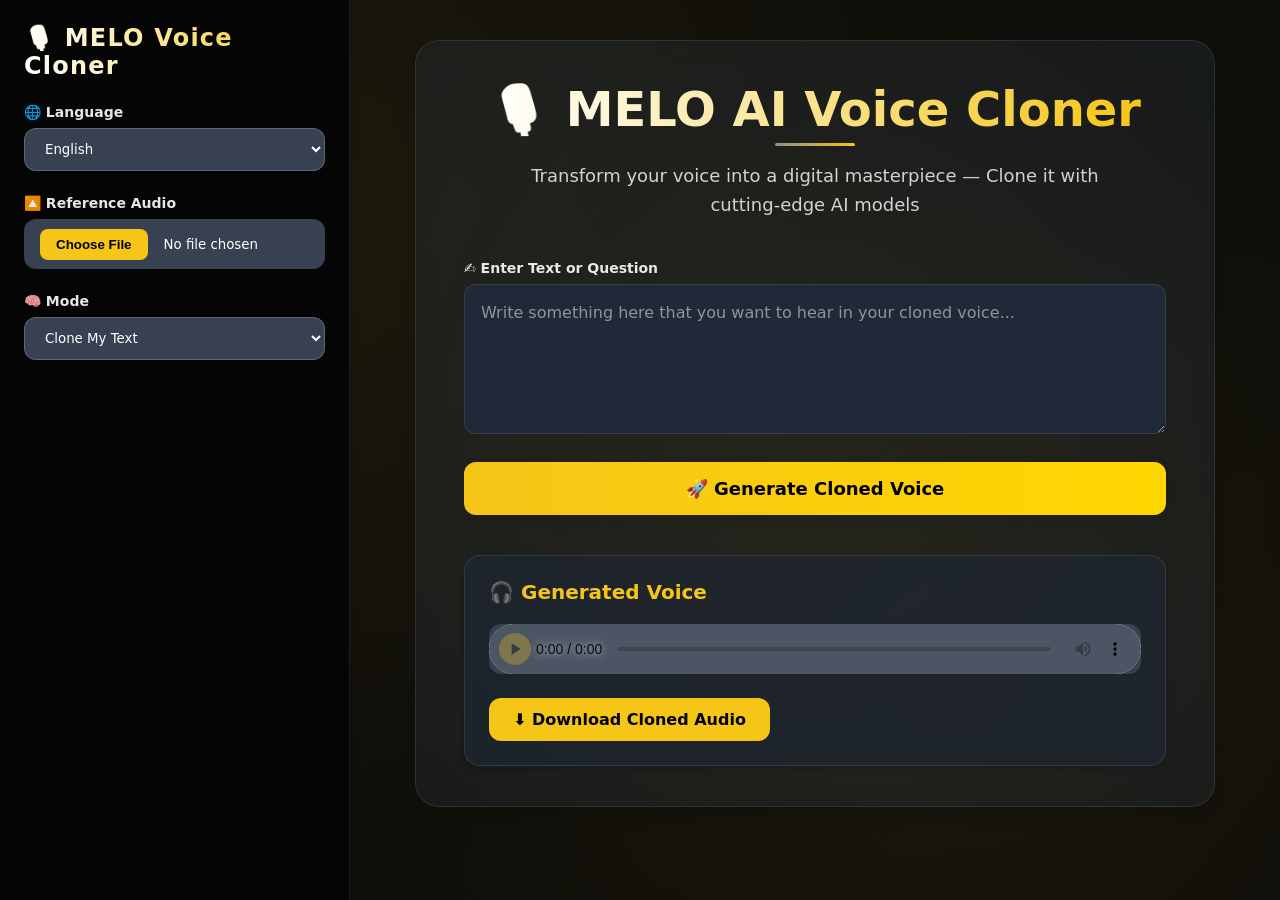
<file: templates/playground.html>
<!DOCTYPE html>
<html lang="en">

<head>
  <meta charset="UTF-8" />
  <meta name="viewport" content="width=device-width, initial-scale=1.0" />
  <title>🎙️ MELO Voice Cloner</title>
  <link rel="stylesheet" href="styles1.css" />
</head>

<body>
  <div class="container">
    <!-- Sidebar -->
    <aside class="sidebar">
      <div class="sidebar-header">
        <h2 class="sidebar-title">🎙️ MELO Voice Cloner</h2>
      </div>

      <div class="input-group">
        <label for="language" class="input-label">🌐 Language</label>
        <select id="language" class="select-input">
          <option value="en">English</option>
          <option value="es">Spanish</option>
          <option value="fr">French</option>
          <option value="de">German</option>
          <option value="it">Italian</option>
          <option value="pt">Portuguese</option>
          <option value="pl">Polish</option>
          <option value="tr">Turkish</option>
          <option value="ru">Russian</option>
          <option value="nl">Dutch</option>
          <option value="cs">Czech</option>
          <option value="ar">Arabic</option>
          <option value="zh-cn">Chinese</option>
          <option value="ja">Japanese</option>
          <option value="hu">Hungarian</option>
          <option value="ko">Korean</option>
          <option value="hi">Hindi</option>
        </select>
      </div>

      <div class="input-group">
        <label for="refAudio" class="input-label" data-tooltip="Upload a sample of the voice you want to clone">
          🔼 Reference Audio
        </label>
        <input type="file" id="refAudio" accept="audio/*" required class="file-input" />
      </div>

      <div class="input-group">
        <label for="modeSelect" class="input-label" data-tooltip="Choose how you want to use the voice cloning">
          🧠 Mode
        </label>
        <select id="modeSelect" class="select-input">
          <option value="text">Clone My Text</option>
          <option value="clone-my-audio">Clone My Audio</option>
          <option value="llmText">Ask LLM (Text)</option>
          <option value="llmAudio">Ask LLM (Audio)</option>
        </select>
      </div>
    </aside>

    <!-- Main -->
    <main class="main">
      <div class="card">
        <div class="card-header">
          <h1 class="card-title">🎙️ MELO AI Voice Cloner</h1>
          <p class="card-subtitle">Transform your voice into a digital masterpiece — Clone it with cutting-edge AI
            models</p>
        </div>

        <form id="voiceForm" class="form">
          <div id="textInputContainer">
            <label for="userText" class="input-label">✍️ Enter Text or Question</label>
            <textarea id="userText" class="textarea"
              placeholder="Write something here that you want to hear in your cloned voice..."></textarea>
          </div>

          <div id="recordContainer" class="hidden">
            <label class="input-label">🎤 Record Your Question</label>
            <button type="button" id="recordBtn" class="record-btn">
              <span id="recordBtnText">Start Recording</span>
            </button>
            <p id="recordStatus" class="record-status"></p>
            <div id="audioVisualizer" class="hidden">
              <canvas id="visualizer" width="300" height="60"></canvas>
            </div>
          </div>

          <div id="spinner" class="spinner hidden"></div>

          <button type="submit" class="submit-btn">
            🚀 Generate Cloned Voice
          </button>
        </form>

        <!-- Output -->
        <div id="output" class="output ">
          <h2 class="output-title">🎧 Generated Voice</h2>
          <audio id="audioPlayer" controls class="audio-player"></audio>
          <a id="downloadBtn" class="download-btn" download="melo-cloned-voice.wav">⬇️ Download
            Cloned Audio</a>
        </div>
      </div>
    </main>
  </div>
<script>
const BASE_URL = 'http://localhost:8000';
const modeSelect = document.getElementById("modeSelect");
const textInputContainer = document.getElementById("textInputContainer");
const recordContainer = document.getElementById("recordContainer");
const recordBtn = document.getElementById("recordBtn");
const recordBtnText = document.getElementById("recordBtnText");
const recordStatus = document.getElementById("recordStatus");
const voiceForm = document.getElementById("voiceForm");
const spinner = document.getElementById("spinner");
const output = document.getElementById("output");
const downloadBtn = document.getElementById("downloadBtn");
const audioPlayer = document.getElementById("audioPlayer");
const visualizer = document.getElementById("visualizer");
const audioVisualizer = document.getElementById("audioVisualizer");
const refAudio = document.getElementById("refAudio");
const userText = document.getElementById("userText");
const languageSelect = document.getElementById("language");

let recordedBlob = null;
let mediaRecorder = null;
let audioContext = null;
let analyser = null;
let isRecording = false;
let animationFrame = null;
let stream = null;

// Prevent default form submission
voiceForm.setAttribute("novalidate", "novalidate");

// Mode change handler
modeSelect.addEventListener("change", () => {
  const selected = modeSelect.value;
  textInputContainer.classList.toggle("hidden", selected === "clone-my-audio" || selected === "llmAudio");
  recordContainer.classList.toggle("hidden", selected !== "clone-my-audio" && selected !== "llmAudio");
  output.classList.add("hidden");
  audioPlayer.src = "";
  audioPlayer.style.display = "none";
  downloadBtn.style.display = "none";
  console.log(`[${new Date().toISOString()}] Mode changed to: ${selected}`);
});

// Audio visualizer setup
function initAudioVisualizer(stream) {
  if (!audioContext) {
    audioContext = new (window.AudioContext || window.webkitAudioContext)();
  }
  const source = audioContext.createMediaStreamSource(stream);
  analyser = audioContext.createAnalyser();
  analyser.fftSize = 256;
  source.connect(analyser);
  const bufferLength = analyser.frequencyBinCount;
  const dataArray = new Uint8Array(bufferLength);
  const ctx = visualizer.getContext("2d");

  function draw() {
    if (!isRecording) return;
    animationFrame = requestAnimationFrame(draw);
    analyser.getByteFrequencyData(dataArray);
    ctx.clearRect(0, 0, visualizer.width, visualizer.height);
    ctx.fillStyle = "rgba(0, 0, 0, 0.2)";
    ctx.fillRect(0, 0, visualizer.width, visualizer.height);
    const barWidth = (visualizer.width / bufferLength) * 2.5;
    let x = 0;
    for (let i = 0; i < bufferLength; i++) {
      const barHeight = dataArray[i] / 2;
      ctx.fillStyle = `rgb(245, ${197 + i}, ${24 + i})`;
      ctx.fillRect(x, visualizer.height - barHeight, barWidth, barHeight);
      x += barWidth + 1;
    }
  }
  draw();
}

// Toggle recording
async function toggleRecording() {
  if (isRecording) {
    isRecording = false;
    recordBtnText.textContent = "Start Recording";
    recordBtn.classList.remove("recording");
    recordStatus.textContent = "✅ Recording complete.";
    if (mediaRecorder) mediaRecorder.stop();
    if (stream) stream.getTracks().forEach(track => track.stop());
    if (animationFrame) cancelAnimationFrame(animationFrame);
    audioVisualizer.classList.add("hidden");
    console.log(`[${new Date().toISOString()}] Recording stopped`);
  } else {
    try {
      recordStatus.textContent = "🎙️ Recording... speak now.";
      recordBtnText.textContent = "Stop Recording";
      recordBtn.classList.add("recording");
      stream = await navigator.mediaDevices.getUserMedia({ audio: true });
      const chunks = [];
      mediaRecorder = new MediaRecorder(stream, { mimeType: 'audio/wav' });
      mediaRecorder.ondataavailable = (e) => chunks.push(e.data);
      mediaRecorder.onstop = () => {
        recordedBlob = new Blob(chunks, { type: 'audio/wav' });
        console.log(`[${new Date().toISOString()}] Recorded blob size: ${recordedBlob.size}`);
      };
      mediaRecorder.start();
      isRecording = true;
      audioVisualizer.classList.remove("hidden");
      initAudioVisualizer(stream);
      setTimeout(() => {
        if (isRecording) toggleRecording();
      }, 10000);
      console.log(`[${new Date().toISOString()}] Recording started`);
    } catch (err) {
      recordStatus.textContent = "❌ Error accessing microphone.";
      console.error("Recording error:", err);
      showNotification("Microphone access failed.", "error");
    }
  }
}

// Form submission handler
voiceForm.addEventListener("submit", async (e) => {
  e.preventDefault();
  console.log(`[${new Date().toISOString()}] Form submission intercepted`);

  if (!refAudio.files[0]) {
    showNotification("Reference audio is required.", "error");
    return;
  }

  const formData = new FormData();
  const timestamp = new Date().toISOString().replace(/[:.]/g, '-');
  const language = languageSelect.value;
  const mode = modeSelect.value;
  formData.append("refAudio", refAudio.files[0], `ref_audio_${language}_${timestamp}.wav`);
  formData.append("language", language);
  formData.append("outputFilename", `cloned_${mode}_${language}_${timestamp}.wav`);

  let url;
  if (mode === "text") {
    if (!userText.value.trim()) {
      showNotification("Please enter text.", "error");
      return;
    }
    formData.append("userText", userText.value);
    url = `${BASE_URL}/clone-text/`;
  } else if (mode === "llmText") {
    if (!userText.value.trim()) {
      showNotification("Please enter text.", "error");
      return;
    }
    formData.append("userText", userText.value);
    url = `${BASE_URL}/clone-llm-text/`;
  } else if (mode === "clone-my-audio") {
    if (!recordedBlob) {
      showNotification("Please record audio first.", "error");
      return;
    }
    formData.append("audioFileInput", recordedBlob, `input_audio_${language}_${timestamp}.wav`);
    url = `${BASE_URL}/clone-my-audio/`;
  } else if (mode === "llmAudio") {
    if (!recordedBlob) {
      showNotification("Please record audio first.", "error");
      return;
    }
    formData.append("audioFileInput", recordedBlob, `input_audio_${language}_${timestamp}.wav`);
    url = `${BASE_URL}/clone-llm-audio/`;
  }

  spinner.classList.remove("hidden");
  output.classList.add("hidden");
  audioPlayer.src = "";
  audioPlayer.style.display = "none";
  downloadBtn.style.display = "none";
  console.log(`[${new Date().toISOString()}] Sending request to: ${url}`);
  for (let [key, value] of formData.entries()) {
    console.log(`[${key}]:`, value instanceof File ? value.name : value);
  }

  try {
    const res = await fetch(url, {
      method: "POST",
      body: formData,
      headers: {
        'Accept': 'audio/wav'
      }
    });

    console.log(`[${new Date().toISOString()}] Response status: ${res.status} ${res.statusText}`);

    if (!res.ok) {
      const errorText = await res.text();
      console.error("Backend error:", errorText);
      throw new Error(`Voice generation failed: ${res.status} ${res.statusText} - ${errorText}`);
    }

    const contentType = res.headers.get('content-type');
    if (!contentType || !contentType.includes('audio')) {
      console.error("Invalid content type:", contentType);
      throw new Error("Received non-audio response from server.");
    }

    const blob = await res.blob();
    if (!blob || blob.size === 0) {
      console.error("Empty or invalid audio blob received.");
      throw new Error("Received empty or invalid audio file.");
    }

    console.log(`[${new Date().toISOString()}] Audio blob received, size: ${blob.size}, type: ${blob.type}`);
    const audioUrl = URL.createObjectURL(blob);
    console.log(`[${new Date().toISOString()}] Audio URL: ${audioUrl}`);

    // Reset audio player
    audioPlayer.src = '';
    audioPlayer.src = audioUrl;
    audioPlayer.style.display = "block";

    // Force load and wait for audio metadata
    await new Promise((resolve, reject) => {
      audioPlayer.onloadedmetadata = () => {
        console.log(`[${new Date().toISOString()}] Audio metadata loaded, duration: ${audioPlayer.duration}`);
        resolve();
      };
      audioPlayer.onerror = () => {
        console.error("Audio player error:", audioPlayer.error);
        reject(new Error("Failed to load audio metadata."));
      };
      audioPlayer.load();
    });

    // Attempt to play audio
    try {
      await audioPlayer.play();
      console.log(`[${new Date().toISOString()}] Audio playback started`);
    } catch (err) {
      console.warn("Autoplay blocked:", err);
      showNotification("Tap play to listen to the generated voice.", "info");
    }

    downloadBtn.href = audioUrl;
    downloadBtn.download = formData.get("outputFilename");
    downloadBtn.style.display = "inline-block";
    output.classList.remove("hidden");
    showNotification("Voice cloned successfully!", "success");
  } catch (error) {
    console.error(`[${new Date().toISOString()}] Voice generation failed:`, error);
    showNotification(`Failed to generate voice: ${error.message}`, "error");
  } finally {
    spinner.classList.add("hidden");
    console.log(`[${new Date().toISOString()}] Spinner hidden`);
  }
});

// Record button handler
recordBtn.addEventListener("click", toggleRecording);

// Notification function
function showNotification(message, type = "info") {
  const notification = document.createElement("div");
  notification.textContent = message;
  notification.className = `notification ${type}`;
  const icon = document.createElement("span");
  icon.textContent = type === "error" ? "❌" : type === "success" ? "✅" : "ℹ️";
  notification.prepend(icon);
  document.body.appendChild(notification);
  setTimeout(() => {
    notification.style.opacity = "0";
    notification.style.transform = "translateY(10px)";
    notification.style.transition = "all 0.3s ease";
    setTimeout(() => notification.remove(), 300);
  }, 4000);
}
</script>
</body>

</html>
</file>
<file: templates/styles1.css>
:root {
      --dark: #0a0a0a;
      --darker: #050505;
      --gold: #f5c518;
      --gold-hover: #ffe580;
      --gray-800: #1f2937;
      --gray-700: #374151;
      --gray-600: #4b5563;
      --transition: all 0.3s cubic-bezier(0.4, 0, 0.2, 1);
      --shadow-sm: 0 1px 2px 0 rgba(0, 0, 0, 0.05);
      --shadow: 0 4px 6px -1px rgba(0, 0, 0, 0.1), 0 2px 4px -1px rgba(0, 0, 0, 0.06);
      --shadow-lg: 0 10px 15px -3px rgba(0, 0, 0, 0.1), 0 4px 6px -2px rgba(0, 0, 0, 0.05);
    }

    * {
      margin: 0;
      padding: 0;
      box-sizing: border-box;
      font-family: 'Segoe UI', system-ui, -apple-system, sans-serif;
    }

    body {
      background-color: var(--dark);
      color: white;
      min-height: 100vh;
      display: flex;
      flex-direction: column;
      background-image:
        radial-gradient(circle at 25% 25%, rgba(245, 197, 24, 0.05) 0%, transparent 50%),
        radial-gradient(circle at 75% 75%, rgba(245, 197, 24, 0.05) 0%, transparent 50%);
    }

    .container {
      display: flex;
      flex-direction: column;
      min-height: 100vh;
      width: 100%;
    }

    /* Sidebar */
    .sidebar {
      width: 100%;
      padding: 1.5rem;
      background-color: var(--darker);
      border-bottom: 1px solid rgba(255, 255, 255, 0.1);
      box-shadow: var(--shadow);
      z-index: 10;
    }

    .sidebar-header {
      display: flex;
      align-items: center;
      justify-content: space-between;
      margin-bottom: 1.5rem;
    }

    .sidebar-title {
      font-size: 1.5rem;
      font-weight: 800;
      letter-spacing: 0.05em;
      background: linear-gradient(90deg, #fff, var(--gold));
      -webkit-background-clip: text;
      background-clip: text;
      color: transparent;
      display: inline-block;
    }

    .input-group {
      margin-bottom: 1.5rem;
      transition: var(--transition);
    }

    .input-group:hover {
      transform: translateY(-2px);
    }

    .input-label {
      display: block;
      font-size: 0.875rem;
      font-weight: 600;
      margin-bottom: 0.5rem;
      color: rgba(255, 255, 255, 0.9);
      display: flex;
      align-items: center;
      gap: 0.5rem;
    }

   .select-input, .file-input {
    width: 100%;
    padding: 0.75rem 1rem;
    border-radius: 0.75rem;
    transition: background-color 0.3s, border-color 0.3s; /* smoother */
    background-color: var(--gray-700);
    border-color: rgba(255, 255, 255, 0.2);
    color: white;
}

    .select-input:focus, .file-input:focus {
      border-color: var(--gold);
      box-shadow: 0 0 0 3px rgba(245, 197, 24, 0.2);
    }

    .select-input:hover, .file-input:hover {
     background-color: var(--gray-700);
     border-color: rgba(255, 255, 255, 0.2);
}

    .select-input option {
      background-color: var(--gray-800);
      color: white;
      padding: 10px;
    }

    .file-input {
      padding: 0.6rem 1rem;
      cursor: pointer;
    }

    .file-input::file-selector-button {
      background-color: var(--gold);
      color: black;
      font-weight: 600;
      border: 0;
      border-radius: 0.5rem;
      padding: 0.5rem 1rem;
      margin-right: 1rem;
      cursor: pointer;
      transition: var(--transition);
    }

    .file-input::file-selector-button:hover {
      background-color: var(--gold-hover);
      transform: scale(1.05);
    }

    /* Main content */
    .main {
      flex: 1;
      padding: 1.5rem;
      display: flex;
      align-items: flex-start;
      justify-content: center;
      background-image:
        linear-gradient(to bottom right, rgba(245, 197, 24, 0.03), transparent),
        linear-gradient(to top left, rgba(245, 197, 24, 0.02), transparent);
    }

    .card {
      width: 100%;
      max-width: 800px;
      background-color: rgba(31, 41, 55, 0.4);
      backdrop-filter: blur(10px);
      border: 1px solid rgba(255, 255, 255, 0.1);
      border-radius: 1.5rem;
      padding: 2rem;
      box-shadow: var(--shadow-lg);
      position: relative;
      overflow: hidden;
    }

    .card::before {
      content: '';
      position: absolute;
      top: -50%;
      left: -50%;
      width: 200%;
      height: 200%;
      background: radial-gradient(circle, rgba(245, 197, 24, 0.1) 0%, transparent 70%);
      opacity: 0.5;
      z-index: -1;
    }

    .card-header {
      text-align: center;
      margin-bottom: 2.5rem;
      position: relative;
    }

    .card-title {
      font-size: 2.5rem;
      font-weight: 800;
      background: linear-gradient(to right, white, var(--gold));
      -webkit-background-clip: text;
      background-clip: text;
      color: transparent;
      margin-bottom: 0.5rem;
      position: relative;
      display: inline-block;
    }

    .card-title::after {
      content: '';
      position: absolute;
      bottom: -8px;
      left: 50%;
      transform: translateX(-50%);
      width: 80px;
      height: 3px;
      background: linear-gradient(to right, rgba(255, 255, 255, 0.5), var(--gold));
      border-radius: 3px;
    }

    .card-subtitle {
      font-size: 1.125rem;
      color: rgba(255, 255, 255, 0.8);
      max-width: 600px;
      margin: 1rem auto 0;
      line-height: 1.6;
    }

    .form {
      display: flex;
      flex-direction: column;
      gap: 1.5rem;
    }

    .textarea {
      width: 100%;
      min-height: 150px;
      padding: 1rem;
      border-radius: 0.75rem;
      background-color: var(--gray-800);
      color: white;
      border: 1px solid rgba(255, 255, 255, 0.1);
      resize: vertical;
      font-size: 1rem;
      outline: none;
      transition: var(--transition);
      line-height: 1.5;
    }

    .textarea:focus {
      border-color: var(--gold);
      box-shadow: 0 0 0 3px rgba(245, 197, 24, 0.2);
    }

    .textarea:hover {
      background-color: var(--gray-700);
      border-color: rgba(255, 255, 255, 0.2);
    }

    .textarea::placeholder {
      color: rgba(255, 255, 255, 0.5);
    }

    .record-btn {
      display: inline-flex;
      align-items: center;
      justify-content: center;
      gap: 0.5rem;
      padding: 0.75rem 1.5rem;
      border-radius: 0.75rem;
      background-color: var(--gold);
      color: black;
      font-weight: 600;
      border: none;
      cursor: pointer;
      transition: var(--transition);
      font-size: 1rem;
      width: fit-content;
      position: relative;
      overflow: hidden;
    }

    .record-btn::before {
      content: '';
      position: absolute;
      top: 0;
      left: -100%;
      width: 100%;
      height: 100%;
      background: linear-gradient(90deg, transparent, rgba(255, 255, 255, 0.2), transparent);
      transition: 0.5s;
    }

    .record-btn:hover::before {
      left: 100%;
    }

    .record-btn:hover {
      background-color: var(--gold-hover);
      transform: translateY(-3px);
      box-shadow: 0 4px 12px rgba(245, 197, 24, 0.3);
    }

    .record-btn:active {
      transform: translateY(-1px);
    }

    .record-status {
      font-size: 0.875rem;
      margin-top: 0.75rem;
      color: rgba(255, 255, 255, 0.8);
      font-weight: 500;
      display: flex;
      align-items: center;
      gap: 0.5rem;
    }

    .spinner {
      border: 3px solid rgba(255, 255, 255, 0.1);
      border-top: 3px solid var(--gold);
      border-radius: 50%;
      width: 40px;
      height: 40px;
      animation: spin 1s linear infinite;
      margin: 1.5rem auto;
      box-shadow: 0 0 10px rgba(245, 197, 24, 0.2);
    }

    @keyframes spin {
      0% { transform: rotate(0deg); }
      100% { transform: rotate(360deg); }
    }

    .submit-btn {
      width: 100%;
      padding: 1rem;
      border-radius: 0.75rem;
      background: linear-gradient(to right, var(--gold), #ffd700);
      color: black;
      font-weight: 700;
      font-size: 1.125rem;
      border: none;
      cursor: pointer;
      transition: var(--transition);
      display: flex;
      align-items: center;
      justify-content: center;
      gap: 0.5rem;
      position: relative;
      overflow: hidden;
      box-shadow: 0 4px 12px rgba(0, 0, 0, 0.1);
    }

    .submit-btn::before {
      content: '';
      position: absolute;
      top: 0;
      left: -100%;
      width: 100%;
      height: 100%;
      background: linear-gradient(90deg, transparent, rgba(255, 255, 255, 0.3), transparent);
      transition: 0.5s;
    }

    .submit-btn:hover::before {
      left: 100%;
    }

    .submit-btn:hover {
      background: linear-gradient(to right, #ffd700, var(--gold));
      transform: translateY(-3px);
      box-shadow: 0 6px 15px rgba(245, 197, 24, 0.3);
    }

    .submit-btn:active {
      transform: translateY(-1px);
    }

    .output {
      margin-top: 2.5rem;
      background-color: rgba(31, 41, 55, 0.6);
      padding: 1.5rem;
      border-radius: 1rem;
      border: 1px solid rgba(255, 255, 255, 0.1);
      box-shadow: var(--shadow);
      transition: var(--transition);
      transform: translateY(10px);
      opacity: 0;
      animation: slideUp 0.5s forwards;
    }

    @keyframes slideUp {
      to {
        opacity: 1;
        transform: translateY(0);
      }
    }

    .output-title {
      font-size: 1.25rem;
      font-weight: 700;
      margin-bottom: 1.25rem;
      display: flex;
      align-items: center;
      gap: 0.5rem;
      color: var(--gold);
    }

    .audio-player {
      width: 100%;
      height: 50px;
      border-radius: 0.75rem;
      background-color: var(--gray-700);
      margin-bottom: 1.25rem;
      transition: var(--transition);
      cursor: pointer;
      box-shadow: var(--shadow-sm);
    }

    .audio-player:hover {
      transform: scale(1.01);
      box-shadow: var(--shadow);
    }

    .audio-player::-webkit-media-controls-panel {
      background-color: var(--gray-600);
    }

    .audio-player::-webkit-media-controls-play-button {
      background-color: var(--gold);
      border-radius: 50%;
    }

    .download-btn {
      display: inline-flex;
      align-items: center;
      justify-content: center;
      gap: 0.5rem;
      padding: 0.75rem 1.5rem;
      border-radius: 0.75rem;
      background-color: var(--gold);
      color: black;
      font-weight: 600;
      text-decoration: none;
      transition: var(--transition);
      position: relative;
      overflow: hidden;
    }

    .download-btn::before {
      content: '';
      position: absolute;
      top: 0;
      left: -100%;
      width: 100%;
      height: 100%;
      background: linear-gradient(90deg, transparent, rgba(255, 255, 255, 0.2), transparent);
      transition: 0.5s;
    }

    .download-btn:hover::before {
      left: 100%;
    }

    .download-btn:hover {
      background-color: var(--gold-hover);
      transform: translateY(-3px);
      box-shadow: 0 4px 12px rgba(245, 197, 24, 0.3);
    }

    .download-btn:active {
      transform: translateY(-1px);
    }

    .hidden {
      display: none;
    }

    /* Audio visualizer */
    #visualizer {
      width: 100%;
      height: 60px;
      background-color: rgba(31, 41, 55, 0.3);
      border-radius: 0.5rem;
      margin-top: 1rem;
      box-shadow: inset 0 0 5px rgba(0, 0, 0, 0.2);
    }

    #audioVisualizer {
      margin-top: 1rem;
      transition: var(--transition);
    }

    /* Responsive */
    @media (min-width: 768px) {
      .container {
        flex-direction: row;
      }

      .sidebar {
        width: 350px;
        height: 100vh;
        border-bottom: none;
        border-right: 1px solid rgba(255, 255, 255, 0.1);
        position: sticky;
        top: 0;
        overflow-y: auto;
        scrollbar-width: thin;
        scrollbar-color: var(--gold) var(--gray-800);
      }

      .sidebar::-webkit-scrollbar {
        width: 6px;
      }

      .sidebar::-webkit-scrollbar-track {
        background: var(--gray-800);
      }

      .sidebar::-webkit-scrollbar-thumb {
        background-color: var(--gold);
        border-radius: 6px;
      }

      .main {
        padding: 2.5rem;
      }

      .card {
        padding: 2.5rem 3rem;
      }

      .card-title {
        font-size: 3rem;
      }
    }

    /* Animations */
    @keyframes fadeIn {
      from { opacity: 0; transform: translateY(10px); }
      to { opacity: 1; transform: translateY(0); }
    }

    .card {
      animation: fadeIn 0.5s ease-out;
    }

    .pulse {
      animation: pulse 1.5s infinite;
    }

    @keyframes pulse {
      0% { opacity: 1; }
      50% { opacity: 0.5; }
      100% { opacity: 1; }
    }

    /* Recording animation */
    .recording {
      position: relative;
      background: linear-gradient(to right, #ff4a4a, #ff7070);
      color: white;
    }

    .recording::before {
      content: '';
      position: absolute;
      width: 12px;
      height: 12px;
      border-radius: 50%;
      background-color: #ff4a4a;
      left: -20px;
      top: 50%;
      transform: translateY(-50%);
      box-shadow: 0 0 0 rgba(255, 74, 74, 0.4);
      animation: pulse-ring 1.5s cubic-bezier(0.215, 0.61, 0.355, 1) infinite;
    }

    @keyframes pulse-ring {
      0% {
        transform: translateY(-50%) scale(0.33);
        opacity: 1;
      }
      80%, 100% {
        transform: translateY(-50%) scale(1);
        opacity: 0;
      }
    }

    /* Notification styling */
    .notification {
      position: fixed;
      bottom: 20px;
      right: 20px;
      padding: 12px 20px;
      border-radius: 8px;
      z-index: 1000;
      max-width: 300px;
      box-shadow: 0 4px 12px rgba(0, 0, 0, 0.15);
      animation: fadeIn 0.3s ease-out forwards;
      display: flex;
      align-items: center;
      gap: 10px;
      font-weight: 500;
    }

    .notification.error {
      background-color: #ff4a4a;
      color: white;
      border-left: 4px solid #c53030;
    }

    .notification.success {
      background-color: #4caf50;
      color: white;
      border-left: 4px solid #2e7d32;
    }

    .notification.info {
      background-color: #f5c518;
      color: black;
      border-left: 4px solid #d4a500;
    }

    /* Mode toggle animation */
    .input-group {
      position: relative;
      overflow: hidden;
    }

    .input-group::after {
      content: '';
      position: absolute;
      bottom: 0;
      left: 0;
      width: 100%;
      height: 2px;
      background: linear-gradient(to right, transparent, var(--gold), transparent);
      transform: scaleX(0);
      transition: transform 0.3s ease;
    }

    .input-group:hover::after {
      transform: scaleX(1);
    }

    /* Tooltip styles */
    [data-tooltip] {
      position: relative;
      cursor: help;
    }

    [data-tooltip]::after {
      content: attr(data-tooltip);
      position: absolute;
      bottom: 125%;
      left: 50%;
      transform: translateX(-50%);
      background-color: rgba(0, 0, 0, 0.8);
      color: white;
      padding: 5px 10px;
      border-radius: 4px;
      font-size: 12px;
      white-space: nowrap;
      opacity: 0;
      visibility: hidden;
      transition: all 0.3s ease;
      pointer-events: none;
      z-index: 100;
    }

    [data-tooltip]:hover::after {
      opacity: 1;
      visibility: visible;
    }
</file>
